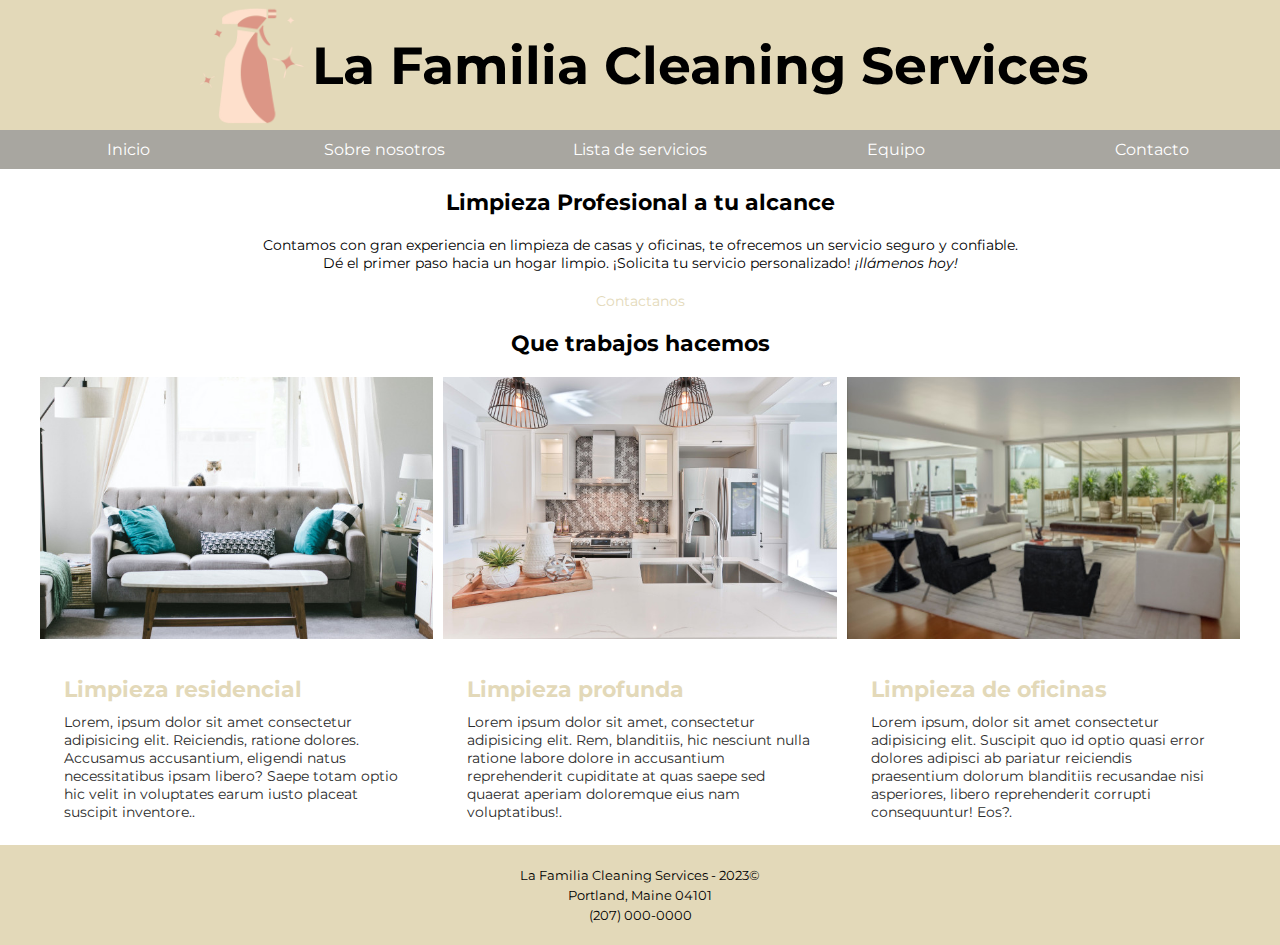
<file: index.html>
<!DOCTYPE html>
<html lang="es">

<head>
    <meta charset="UTF-8">
    <meta http-equiv="X-UA-Compatible" content="IE=edge">
    <meta name="viewport" content="width=device-width, initial-scale=1.0">
    <link rel="preconnect" href="https://fonts.googleapis.com">
    <link rel="preconnect" href="https://fonts.gstatic.com" crossorigin>
    <link rel="preconnect" href="https://fonts.googleapis.com">
    <link rel="preconnect" href="https://fonts.gstatic.com" crossorigin>
    <link href="https://fonts.googleapis.com/css2?family=Montserrat:wght@500&display=swap" rel="stylesheet">
    <link rel="stylesheet" href="./css/main.css" />
    <link rel="icon" type="image/png" href="./imagenes/favicon.png" />
    <title>La Familia Cleaning Services</title>
</head>

<body>
    <header>
        <div class="head">
            <img class="head-logo" src="./imagenes/logo-dos.png" alt="Logo" />
            <h1 class="head-titulo">La Familia Cleaning Services</h1>
        </div>
    </header>
    <nav class="nav">
        <ul>
            <li>
                <a href="./index.html">Inicio</a>
            </li>
            <li>
                <a href="./sobre_nosotros.html">Sobre nosotros</a>
            </li>
            <li>
                <a href="./lista_de_servicios.html">Lista de servicios</a>
            </li>
            <li><a href="./equipo.html">Equipo</a>
            </li>
            <li>
                <a href="./contacto.html">Contacto</a>
            </li>
        </ul>
    </nav>
    <main class="contenedor">
        <section>
            <article class="intro">
                <h2 class="intro-titulo">Limpieza Profesional a tu alcance</h2>
                <p class="intro-parrafo"> Contamos con gran experiencia en limpieza de casas y oficinas, te ofrecemos un
                    servicio seguro y confiable.</br>Dé el primer paso hacia un hogar limpio.
                    ¡Solicita tu servicio personalizado! <em>¡llámenos hoy!</em></p>
                <a class="intro-link" href="contacto.html">Contactanos</a>
            </article>
        </section>
        <seccion>
            <article class="intro">
                <h2 class="intro-titulo">Que trabajos hacemos</h2>
            </article>
        </seccion>
        <section class="cards">
            <article class="box">
                <picture class="box-img">
                    <img src="./imagenes/limpieza-residencial.jpg" alt="Un zorro rojo en la nieve">
                </picture>
                <div class="box-info">
                    <h3 class="box-title">Limpieza residencial</h3>
                    
                    <p class="box-text">Lorem, ipsum dolor sit amet consectetur adipisicing elit. Reiciendis, ratione dolores. Accusamus accusantium, eligendi natus necessitatibus ipsam libero? Saepe totam optio hic velit in voluptates earum iusto placeat suscipit inventore..</p>
                </div>
            </article>
            <article class="box">
                <picture class="box-img">
                    <img src="./imagenes/limpieza-profunda.jpg" alt="Un zorro rojo en la nieve">
                </picture>
                <div class="box-info">
                    <h3 class="box-title">Limpieza profunda</h3>
                    
                    <p class="box-text">Lorem ipsum dolor sit amet, consectetur adipisicing elit. Rem, blanditiis, hic nesciunt nulla ratione labore dolore in accusantium reprehenderit cupiditate at quas saepe sed quaerat aperiam doloremque eius nam voluptatibus!.</p>
                </div>
            </article>
            <article class="box">
                <picture class="box-img">
                    <img src="./imagenes/limpieza-oficina.jpg" alt="Un zorro rojo en la nieve">
                </picture>
                <div class="box-info">
                    <h3 class="box-title">Limpieza de oficinas</h3>
                    
                    <p class="box-text">Lorem ipsum, dolor sit amet consectetur adipisicing elit. 
                        Suscipit quo id optio quasi error dolores adipisci ab pariatur reiciendis praesentium dolorum blanditiis recusandae nisi asperiores, libero reprehenderit corrupti consequuntur! Eos?.</p>
                </div>
            </article>
        </section>



    </main>
    <aside>
    </aside>
    <footer>
        <div>
            <p>La Familia Cleaning Services - 2023&copy;</p>
            <P>Portland, Maine 04101</P>
            <p>(207) 000-0000</p>
        </div>
    </footer>
    </div>
</body>

</html>
</file>
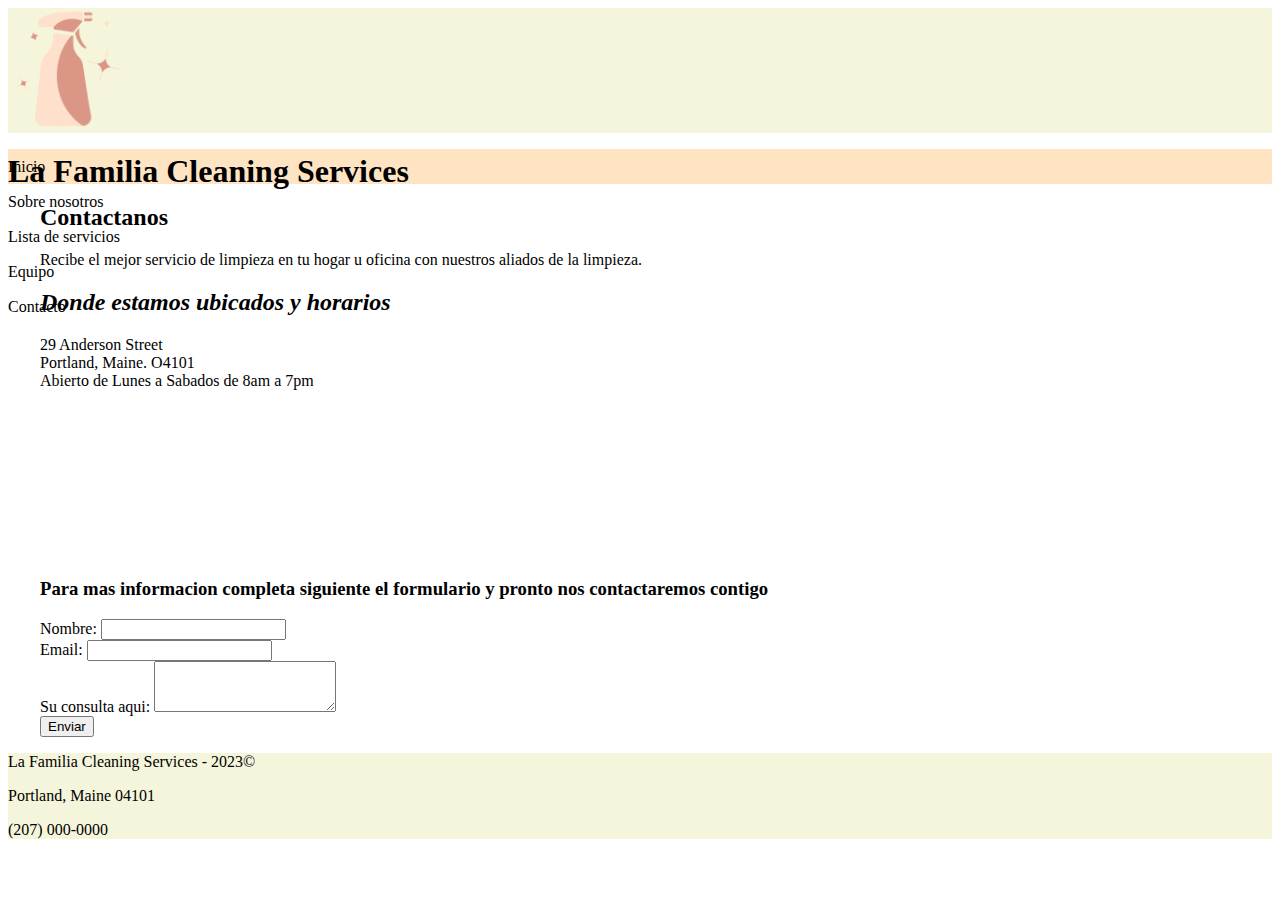
<file: contacto.html>
<!DOCTYPE html>
<html lang="es">

<head>
    <meta charset="UTF-8">
    <meta http-equiv="X-UA-Compatible" content="IE=edge">
    <meta name="viewport" content="width=device-width, initial-scale=1.0">
    <link rel="preconnect" href="https://fonts.googleapis.com">
    <link rel="preconnect" href="https://fonts.gstatic.com" crossorigin>
    <link rel="preconnect" href="https://fonts.googleapis.com">
    <link rel="preconnect" href="https://fonts.gstatic.com" crossorigin>
    <link href="https://fonts.googleapis.com/css2?family=Montserrat:wght@500&display=swap" rel="stylesheet">
    <link href="https://cdn.jsdelivr.net/npm/bootstrap@5.3.0-alpha1/dist/css/bootstrap.min.css" rel="stylesheet"
        integrity="sha384-GLhlTQ8iRABdZLl6O3oVMWSktQOp6b7In1Zl3/Jr59b6EGGoI1aFkw7cmDA6j6gD" crossorigin="anonymous">
    <link rel="stylesheet" href="./css/style.css" />
    <link rel="icon" type="image/png" href="./imagenes/favicon.png" />
    <title>La Familia Cleaning Services</title>

</head>

<body>
    <header id="header">
        <div class="row  justify-content-center align-items-center pt-3">
            <img class="header-logo col-6" src="./imagenes/logo-dos.png" alt="Logo" />
            <h1 class="col-6 text-center">La Familia Cleaning Services</h1>
        </div>
    </header>
    <div class="row">
        <nav id="menu" class="col-12 text-center">
            <ul class="row">
                <li class="col-xs-12 col-sm-12 col-md">
                    <a href="./index.html">Inicio</a>
                </li>
                <li class="col-xs-12 col-sm-12 col-md">
                    <a href="./sobre_nosotros.html">Sobre nosotros</a>
                </li>
                <li class="col-xs-12 col-sm-12 col-md">
                    <a href="./lista_de_servicios.html">Lista de servicios</a>
                <li class="col-xs-12 col-sm-12 col-md">
                    <a href="./equipo.html">Equipo</a>
                </li>
                <li class="col-xs-12 col-sm-12 col-md">
                    <a href="./contacto.html">Contacto</a>
                </li>
            </ul>
        </nav>
        <main class="contenedor">
            <section>
                <article class="col-12 mt-4">
                    <h2 class="text-center"><strong>Contactanos</strong></h2>
                    <p class="lead text-center">Recibe el mejor servicio de limpieza en tu hogar u oficina con nuestros
                        aliados
                        de la limpieza.
                    </p>
                </article>
                <article class="container">
                    <div class="row">
                        <div class="col-md-6 col-sm-12 mt-5">
                            <h2 class="text-center"><em>Donde estamos ubicados y horarios</em></h2>
                            <p class="text-center">29 Anderson Street</br>
                                Portland, Maine. O4101</br>
                                Abierto de Lunes a Sabados de 8am a 7pm
                            </p>
                        </div>
                        <iframe class="col-md-6 col-sm-12"
                            src="https://www.google.com/maps/embed?pb=!1m18!1m12!1m3!1d2886.223389360147!2d-70.25550458465787!3d43.66432367912089!2m3!1f0!2f0!3f0!3m2!1i1024!2i768!4f13.1!3m3!1m2!1s0x4cb29c6904e8bb59%3A0x14c9ff95b5f8f5e8!2s29%20Anderson%20St%2C%20Portland%2C%20ME%2004101!5e0!3m2!1ses-419!2sus!4v1674092441061!5m2!1ses-419!2sus"
                            style="border:0;" allowfullscreen="" loading="lazy"
                            referrerpolicy="no-referrer-when-downgrade"></iframe>
                    </div>
                </article>
                <div class="container mt-4">
                    <h3 class="text-center mt-3">Para mas informacion completa siguiente el formulario y pronto nos
                        contactaremos
                        contigo</h3>
                    <form method="GET" action="" enctype="application/x-www-form-urlencoded mt-4">
                        <div class="row">
                            <div class="mb-3 col-md-6 col-sm-12">
                                <label for="nombre" class="form-label">Nombre:</label>
                                <input type="text" class="form-control" name="nombre" id="nombre" placeholder="" />
                            </div>
                            <div class="mb-3 col-md-6 col-sm-12">
                                <label for="email" class="form-label">Email:</label>
                                <input type="email" class="form-control" id="email" name="email"
                                    aria-describedby="emailHelp">
                            </div>
                            <div class="mb-3 col-12">
                                <label for="descripcion" class="form-label">Su consulta aqui:</label>
                                <textarea class="form-control" id="exampleFormControlTextarea1" rows="3"></textarea>
                            </div>

                        </div>
                        <input type="submit" class="btn btn-primary mb-3" value="Enviar">
                    </form>
                </div>


            </section>
        </main>

        <footer class="row">
            <div class="col-12 text-center pt-4 pb-4">
                <p>La Familia Cleaning Services - 2023&copy;</p>
                <P>Portland, Maine 04101</P>
                <p>(207) 000-0000</p>
            </div>
        </footer>

        <script src="https://cdn.jsdelivr.net/npm/bootstrap@5.3.0-alpha1/dist/js/bootstrap.bundle.min.js"
            integrity="sha384-w76AqPfDkMBDXo30jS1Sgez6pr3x5MlQ1ZAGC+nuZB+EYdgRZgiwxhTBTkF7CXvN"
            crossorigin="anonymous"></script>
</body>

</html>
</file>
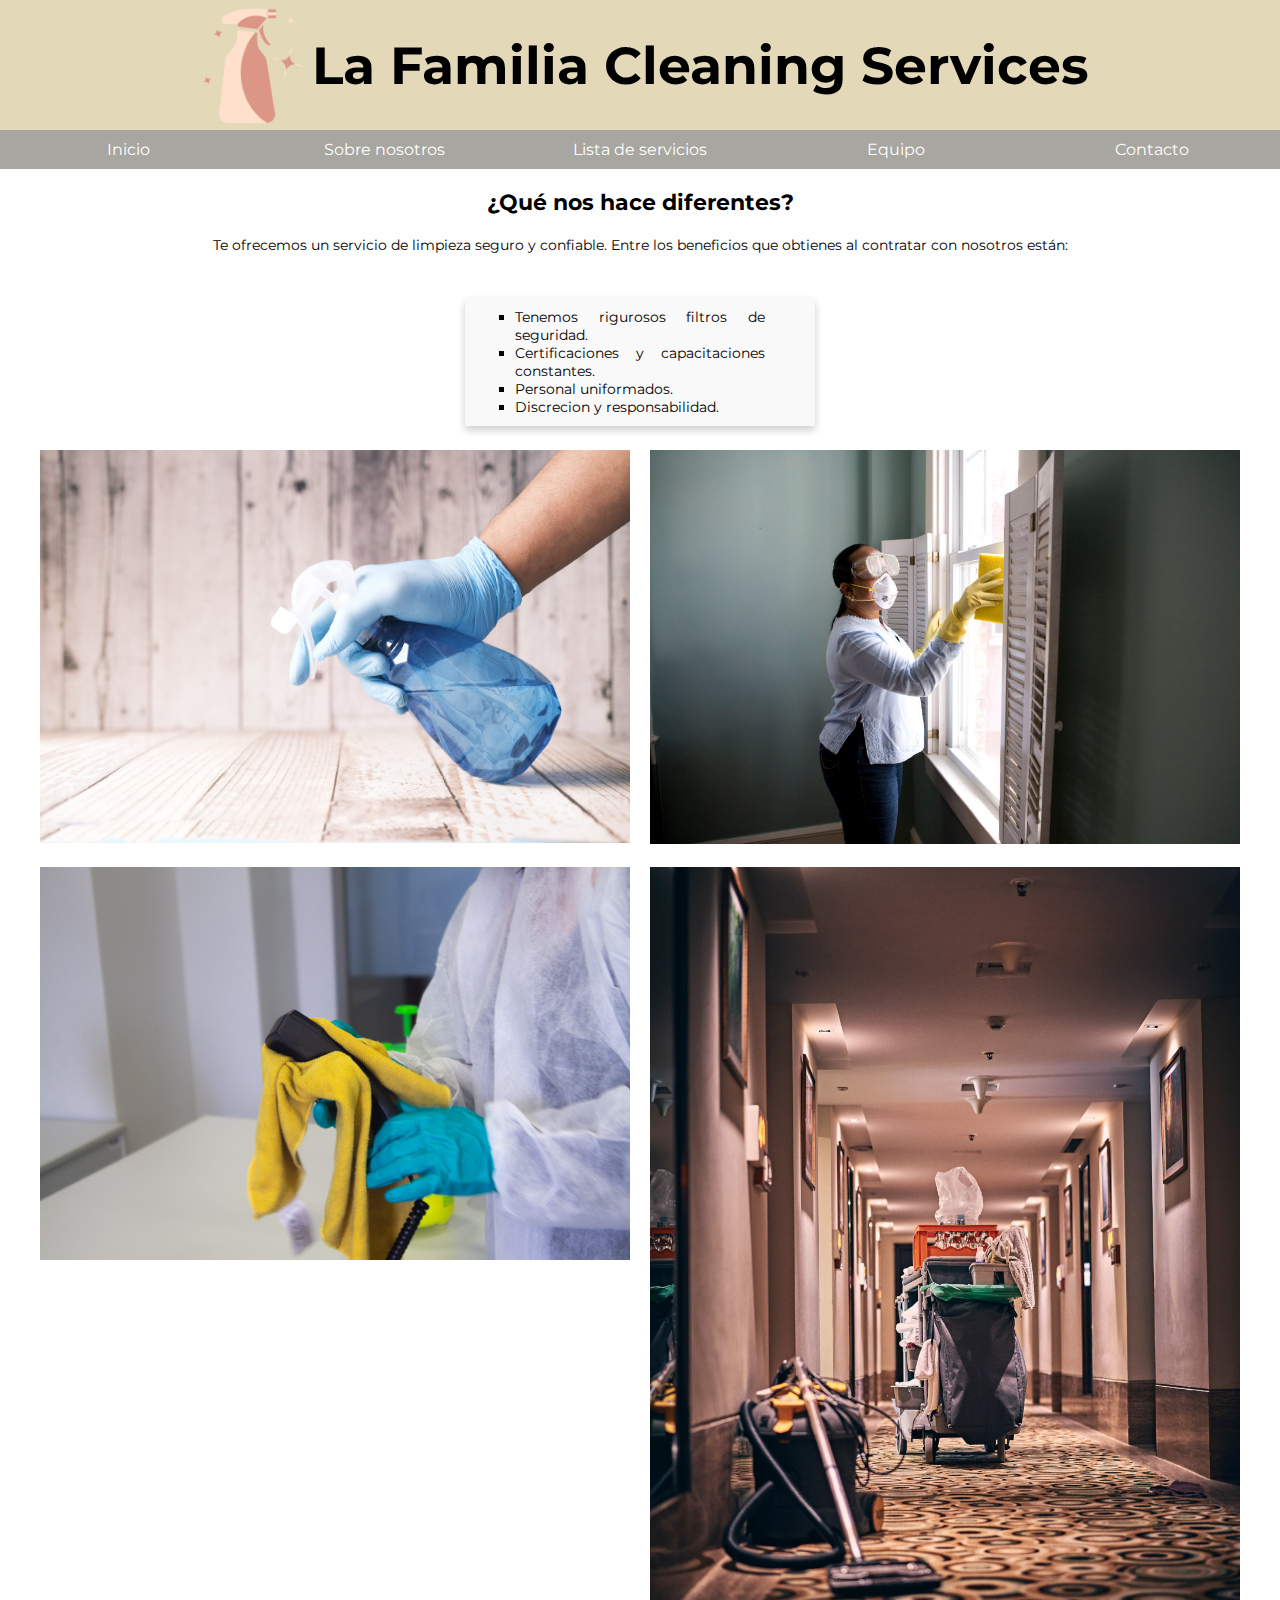
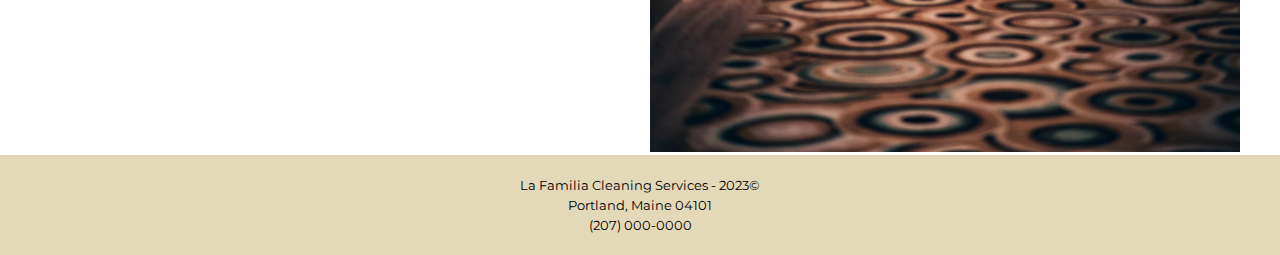
<file: equipo.html>
<!DOCTYPE html>
<html lang="es">

<head>
    <meta charset="UTF-8">
    <meta http-equiv="X-UA-Compatible" content="IE=edge">
    <meta name="viewport" content="width=device-width, initial-scale=1.0">
    <link rel="preconnect" href="https://fonts.googleapis.com">
    <link rel="preconnect" href="https://fonts.gstatic.com" crossorigin>
    <link href="https://fonts.googleapis.com/css2?family=Montserrat:wght@500&display=swap" rel="stylesheet">
    <link rel="stylesheet" href="./css/main.css" />
    <link rel="icon" type="image/png" href="./imagenes/favicon.png" />
    <title>La Familia Cleaning Services</title>
</head>

<body>
    <header>
        <div class="head">
            <img class="head-logo" src="./imagenes/logo-dos.png" alt="Logo" />
            <h1 class="head-titulo">La Familia Cleaning Services</h1>
        </div>
    </header>
    <nav>
        <ul>
            <li>
                <a href="./index.html">Inicio</a>
            </li>
            <li>
                <a href="./sobre_nosotros.html">Sobre nosotros</a>
            </li>
            <li>
                <a href="./lista_de_servicios.html">Lista de servicios</a>
            </li>
            <li><a href="./equipo.html">Equipo</a>
            </li>
            <li>
                <a href="./contacto.html">Contacto</a>
            </li>
        </ul>
    </nav>
    <main class="contenedor">
        <Section>
            <article class="intro">
                <h2 class="intro-titulo">¿Qué nos hace diferentes?</h2>
                <p class="intro-parrafo">Te ofrecemos un servicio de limpieza seguro y confiable. Entre los beneficios
                    que obtienes al
                    contratar con nosotros están:</p>
            </article>
            <article id="lista-mod">
                <div class="lista">
                    <ul>
                        <li>Tenemos rigurosos filtros de seguridad.</li>
                        <li>Certificaciones y capacitaciones constantes.</li>
                        <li>Personal uniformados.</li>
                        <li>Discrecion y responsabilidad.</li>
                    </ul>
                </div>
            </article>
        </Section>
        <section class="gallery">
            <picture class="gallery-img">
                <img src="./imagenes/equipo1.jpg" alt="equipo" />
            </picture>
            <picture class="gallery-img">
                <img src="./imagenes/equipo2.jpg" alt="equipo" />
            </picture>
            <picture class="gallery-img">
                <img src="./imagenes/equipo3.jpg" alt="equipo" />
            </picture>
            <picture class="gallery-img">
                <img src="./imagenes/equipo4.jpg" alt="equipo" />
            </picture>
            </article>
        </Section>
    </main>
    <aside></aside>
    <footer>
        <div>
            <p>La Familia Cleaning Services - 2023&copy;</p>
            <P>Portland, Maine 04101</P>
            <p>(207) 000-0000</p>
        </div>
    </footer>
</body>

</html>
</file>
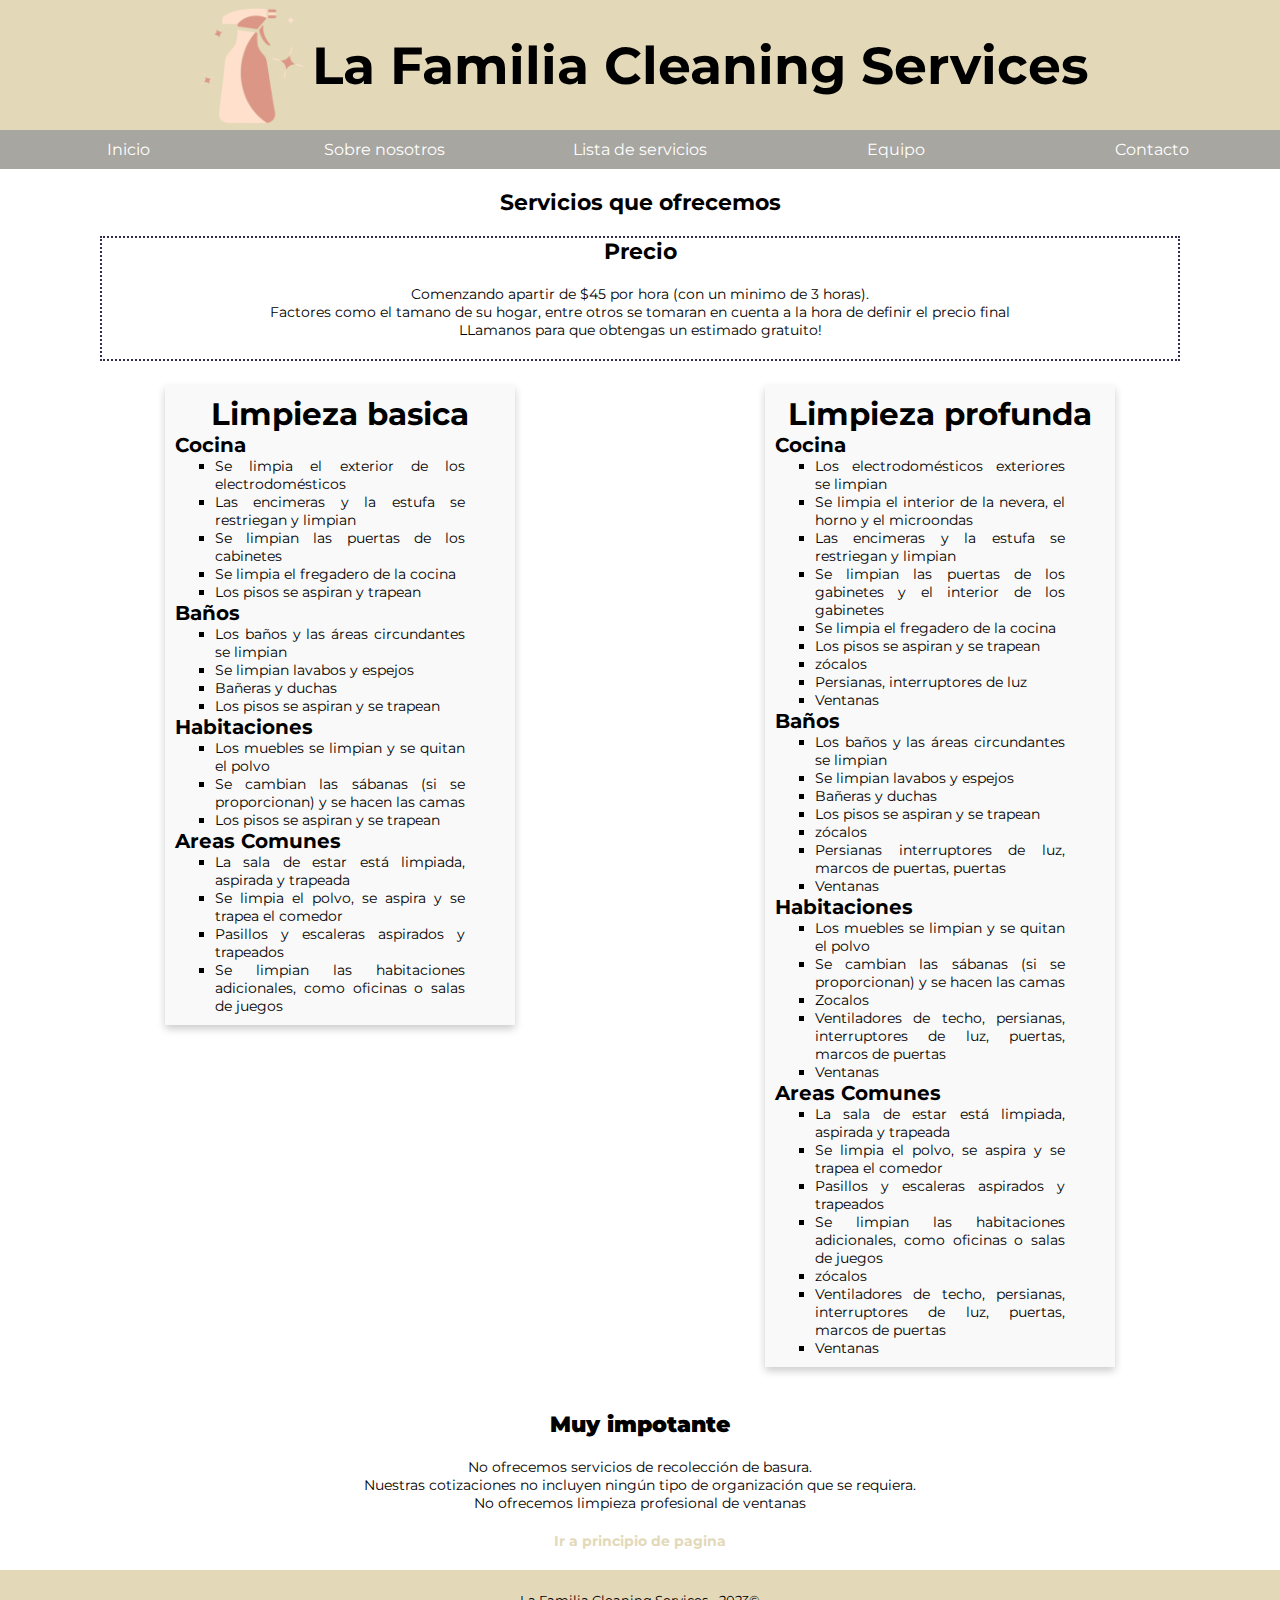
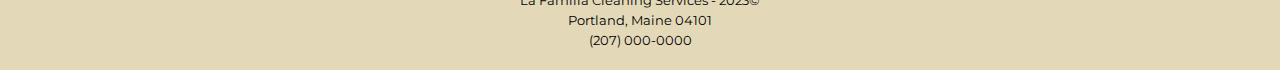
<file: lista_de_servicios.html>
<!DOCTYPE html>
<html lang="es">

<head>
    <meta charset="UTF-8">
    <meta http-equiv="X-UA-Compatible" content="IE=edge">
    <meta name="viewport" content="width=device-width, initial-scale=1.0">
    <link rel="preconnect" href="https://fonts.googleapis.com">
    <link rel="preconnect" href="https://fonts.gstatic.com" crossorigin>
    <link href="https://fonts.googleapis.com/css2?family=Montserrat:wght@500&display=swap" rel="stylesheet">
    <link rel="stylesheet" href="./css/main.css" />
    <link rel="icon" type="image/png" href="./imagenes/favicon.png" />
    <title>La Familia Cleaning Services</title>
</head>

<body>
    <header>
        <div class="head">
            <img class="head-logo" src="./imagenes/logo-dos.png" alt="Logo" />
            <h1 class="head-titulo">La Familia Cleaning Services</h1>
        </div>
    </header>
    <nav>
        <ul>
            <li>
                <a href="./index.html">Inicio</a>
            </li>
            <li>
                <a href="./sobre_nosotros.html">Sobre nosotros</a>
            </li>
            <li>
                <a href="./lista_de_servicios.html">Lista de servicios</a>
            </li>
            <li><a href="./equipo.html">Equipo</a>
            </li>
            <li>
                <a href="./contacto.html">Contacto</a>
            </li>
        </ul>
    </nav>
    </header>
    <main class="contenedor">
        <section>
            <article class="intro">
                <h2 class="intro-titulo">Servicios que ofrecemos</h2>
            </article>
            <article>
                <div id="precio" class="intro">
                    <h2 class="intro-titulo"> Precio</h2>
                    <p class="intro-parrafo">Comenzando apartir de $45 por hora (con un minimo de 3 horas).</br>
                        Factores
                        como el tamano de su hogar, entre otros se tomaran en cuenta a la hora de definir el precio
                        final</br>
                        LLamanos para que obtengas un estimado gratuito!</p>
                </div>
            </article>
            <section>
                <div class="contenedor-lista">
                    <article>
                        <div class="lista">
                            <h2 class="lista-titulo">Limpieza basica</h2>
                            <h3 class="lista-subtitulo">Cocina</h3>
                            <ul class="lista-li">
                                <li>Se limpia el exterior de los electrodomésticos</li>
                                <li>Las encimeras y la estufa se restriegan y limpian</li>
                                <li>Se limpian las puertas de los cabinetes</li>
                                <li>Se limpia el fregadero de la cocina</li>
                                <li>Los pisos se aspiran y trapean</li>
                            </ul>
                            <h3 class="lista-subtitulo">Baños</h3>
                            <ul>
                                <li>Los baños y las áreas circundantes se limpian</li>
                                <li>Se limpian lavabos y espejos</li>
                                <li>Bañeras y duchas</li>
                                <li>Los pisos se aspiran y se trapean</li>
                            </ul>
                            <h3 class="lista-subtitulo">Habitaciones</h3>
                            <ul>
                                <li>Los muebles se limpian y se quitan el polvo</li>
                                <li>Se cambian las sábanas (si se proporcionan) y se hacen las camas</li>
                                <li>Los pisos se aspiran y se trapean</li>
                            </ul>
                            <h3 class="lista-subtitulo">Areas Comunes</h3>
                            <ul>
                                <li>La sala de estar está limpiada, aspirada y trapeada</li>
                                <li>Se limpia el polvo, se aspira y se trapea el comedor</li>
                                <li>Pasillos y escaleras aspirados y trapeados</li>
                                <li>Se limpian las habitaciones adicionales, como oficinas o salas de juegos</li>
                            </ul>
                        </div>
                    </article>
                    <article>
                        <div class="lista">
                            <h2 class="lista-titulo">Limpieza profunda</h2>
                            <h3 class="lista-subtitulo">Cocina</h3>
                            <ul>
                                <li>Los electrodomésticos exteriores se limpian</li>
                                <li>Se limpia el interior de la nevera, el horno y el microondas</li>
                                <li>Las encimeras y la estufa se restriegan y limpian</li>
                                <li>Se limpian las puertas de los gabinetes y el interior de los gabinetes</li>
                                <li>Se limpia el fregadero de la cocina</li>
                                <li>Los pisos se aspiran y se trapean</li>
                                <li>zócalos</li>
                                <li>Persianas, interruptores de luz</li>
                                <li>Ventanas</li>
                            </ul>
                            <h3 class="lista-subtitulo">Baños</h3>
                            <ul>
                                <li>Los baños y las áreas circundantes se limpian</li>
                                <li>Se limpian lavabos y espejos</li>
                                <li>Bañeras y duchas</li>
                                <li>Los pisos se aspiran y se trapean</li>
                                <li>zócalos</li>
                                <li>Persianas interruptores de luz, marcos de puertas, puertas</li>
                                <li>Ventanas</li>
                            </ul>
                            <h3 class="lista-subtitulo">Habitaciones</h3>
                            <ul>
                                <li>Los muebles se limpian y se quitan el polvo</li>
                                <li>Se cambian las sábanas (si se proporcionan) y se hacen las camas</li>
                                <li>Zocalos</li>
                                <li>Ventiladores de techo, persianas, interruptores de luz, puertas, marcos de
                                    puertas
                                </li>
                                <li>Ventanas</li>
                            </ul>
                            <h3 class="lista-subtitulo">Areas Comunes</h3>
                            <ul>
                                <li>La sala de estar está limpiada, aspirada y trapeada</li>
                                <li>Se limpia el polvo, se aspira y se trapea el comedor</li>
                                <li>Pasillos y escaleras aspirados y trapeados</li>
                                <li>Se limpian las habitaciones adicionales, como oficinas o salas de juegos</li>
                                <li>zócalos</li>
                                <li>Ventiladores de techo, persianas, interruptores de luz, puertas, marcos de
                                    puertas
                                </li>
                                <li>Ventanas</li>
                            </ul>
                        </div>
                    </article>
                </div>
            </section>
            <section>
                <article class="intro">
                    <h2 class="intro-titulo"><strong>Muy impotante</strong></h2>
                    <p class="intro-parrafo">No ofrecemos servicios de recolección de basura. </br>
                        Nuestras cotizaciones no incluyen ningún tipo de organización que se requiera.</br>
                        No ofrecemos limpieza profesional de ventanas</p>
                    <a class="intro-link" href="#top"><strong>Ir a principio de pagina</strong> </a>
                </article>
            </section>

    </main>
    <aside>
    </aside>
    <footer>
        <div>
            <p>La Familia Cleaning Services - 2023&copy;</p>
            <P>Portland, Maine 04101</P>
            <p>(207) 000-0000</p>
        </div>
    </footer>
</body>

</html>
</file>
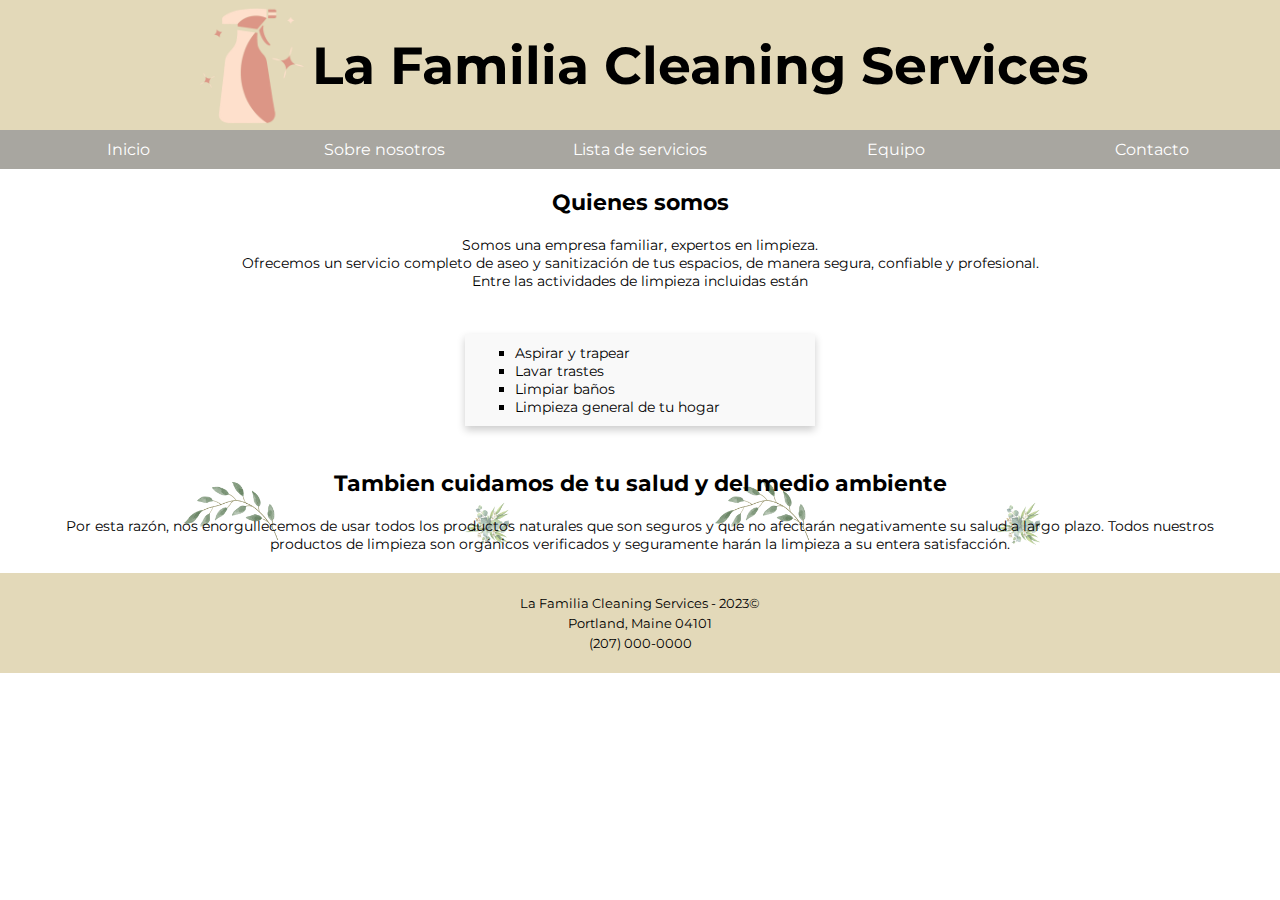
<file: sobre_nosotros.html>
<!DOCTYPE html>
<html lang="es">

<head>
    <meta charset="UTF-8">
    <meta http-equiv="X-UA-Compatible" content="IE=edge">
    <meta name="viewport" content="width=device-width, initial-scale=1.0">
    <link rel="preconnect" href="https://fonts.googleapis.com">
    <link rel="preconnect" href="https://fonts.gstatic.com" crossorigin>
    <link href="https://fonts.googleapis.com/css2?family=Montserrat:wght@500&display=swap" rel="stylesheet">
    <link rel="stylesheet" href="./css/main.css" />
    <link rel="icon" type="image/png" href="./imagenes/favicon.png" />
    <title>La Familia Cleaning Services</title>
</head>

<body>
    <header>
        <div class="head">
            <img class="head-logo" src="./imagenes/logo-dos.png" alt="Logo" />
            <h1 class="head-titulo">La Familia Cleaning Services</h1>
        </div>
    </header>
    </header>
    <nav>
        <ul>
            <li>
                <a href="./index.html">Inicio</a>
            </li>
            <li>
                <a href="./sobre_nosotros.html">Sobre nosotros</a>
            </li>
            <li>
                <a href="./lista_de_servicios.html">Lista de servicios</a>
            </li>
            <li><a href="./equipo.html">Equipo</a>
            </li>
            <li>
                <a href="./contacto.html">Contacto</a>
            </li>
        </ul>
    </nav>

    <main class="contenedor">
        <section>
            <article class="intro">
                <h2 class="intro-titulo">Quienes somos</h2>
                <p class="intro-parrafo">Somos una empresa familiar, expertos en limpieza.</br>
                    Ofrecemos un servicio completo de aseo y sanitización de tus espacios, de manera segura, confiable y
                    profesional.</br>
                    Entre las actividades de limpieza incluidas están</p>
            </article>
            <article id="lista-mod">
                <div class="lista">
                    <ul>
                        <li>Aspirar y trapear</li>
                        <li>Lavar trastes</li>
                        <li>Limpiar baños</li>
                        <li>Limpieza general de tu hogar</li>
                    </ul>
                </div>
            </article>

            <article class="intro">
                <div id="green">
                    <h2 class="intro-titulo">Tambien cuidamos de tu salud y del medio ambiente</h2>
                    <p class="intro-parrafo">Por esta razón, nos enorgullecemos de usar todos los productos naturales
                        que son seguros y que no
                        afectarán negativamente su salud a largo plazo. Todos nuestros productos de limpieza son
                        orgánicos verificados y seguramente harán la limpieza a su entera satisfacción.</p>
                </div>
            </article>
        </section>
    </main>
    <aside>
    </aside>
    <footer>
        <div>
            <p>La Familia Cleaning Services - 2023&copy;</p>
            <P>Portland, Maine 04101</P>
            <p>(207) 000-0000</p>
        </div>
    </footer>
</body>

</html>
</file>
<file: css/main.css>
:root {
    --primary: #e3d9b9;
    --secondary: #a8a6a0;
    --tertiary: rgb(249, 249, 249);
    --alternative: #302F4D;
    --text-color: #2B2B2B;

    --spacing-large: 6rem;
    --spacing-medium: 2.4rem;
    --spacing-small: 2rem;
    --spacing-xsmall: 1rem;

    --font-principal: 'montserrat', Arial, Helvetica, sans-serif;

    --text-large: 5.2em;
    --text-medium: 2.2em;
    --text-base: 1.6em;
    --text-small: 1.4em;
}

*::after,
*::before,
* {
    margin: 0;
    padding: 0;
    box-sizing: border-box;
}

html {
    font-size: 62.5%;
}

body {
    font-family: var(--font-principal);
}

img {
    width: 100%;
    height: auto;

}

nav ul {
    list-style: none;
    font-size: 0;
    padding: 0;
}

nav ul li {
    display: inline-block;
    width: 20%;

}

nav ul li a {
    font-size: 1.6rem;
    text-align: center;
    display: block;
    color: white;
    background-color: var(--secondary);
    padding: var(--spacing-xsmall);
    text-decoration: none;
    transition: all 0.3s;
}


a:hover {
    background-color: var(--alternative);
    color: var(--primary);
}


.head {
    display: flex;
    justify-content: center;
    align-items: center;
    height: 130px;
    background: var(--primary);
}


.head-logo {
    max-width: 120px;

}

.head-titulo {
    font-size: var(--text-large);
    font-family: var(--font-principal);
}


.contenedor {
    max-width: 1200px;
    margin: 0 auto;
    margin-top: var(--spacing-xsmall);


}

.cards {
    display: flex;
    gap: var(--spacing-xsmall);
    justify-content: center;
    flex-wrap: wrap;
}

.box {
    display: flex;
    flex-direction: column;
    gap: var(--spacing-xsmall);
    flex: 1 1 clamp(300px, 30%, 400px);
}

.box-info {
    display: flex;
    flex-direction: column;
    padding: var(--spacing-medium);
}

.box-title {
    font-family: var(--font-title);
    font-size: var(--text-medium);
    color: var(--primary);
}


.box-text {
    margin-top: 1rem;
    font-size: var(--text-small);
    color: var(--text-color);
}


.intro {
    text-align: center;
    margin: var(--spacing-small) 0px;
}

.intro-titulo {
    font-size: var(--text-medium);
}

.intro-parrafo {
    font-size: var(--text-small);
    margin-top: var(--spacing-small);
    margin-bottom: var(--spacing-small);
}

.intro-link {
    text-decoration: none;
    font-size: var(--text-small);
    color: var(--primary);
    padding: var(--spacing-xsmall);
    transition: all 0.3s;

}


.info {
    display: flex;
    align-items: center;
    justify-content: center;
    gap: var(--spacing-large);

}

.info-descripcion {
    text-align: center;
}

.info-titulo {
    font-size: var(--text-medium);

}

.info-mapa {
    width: 600px;
    height: 300px;

}

.info-texto {
    font-size: var(--text-small);
    margin-top: var(--spacing-xsmall);

}

#green {
    background-image: url("./img/green.png");
    background-repeat: repeat;
    background-position: center;
    background-size: contain;
}



footer {
    background: var(--primary);
    color: rgb(0, 0, 0);
    text-align: center;
    height: 100px;
    line-height: 20px;
    font-size: small;
}

footer div {
    padding: 20px;
}

div a {
    text-align: center;
    text-decoration: none;
    padding: 10px;
    display: inline-block;
    width: 100%;
    color: rgb(200, 117, 84);
}

.lista {
    width: 350px;
    background-color: var(--tertiary);
    padding: var(--spacing-xsmall) 0;
    font-size: var(--text-small);
    text-align: justify;
    box-shadow: 0 4px 8px 0 rgba(0,0,0,0.2);
    transition: 0.3s;
    margin: var(--spacing-medium)
}
     
.lista:hover {
    box-shadow: 0 8px 16px 0 rgba(0,0,0,0.2);
}
#lista-mod{
    display: flex;
  justify-content: center;
}
#precio {
    border: dotted 2px var(--alternative);
    margin: 0 var(--spacing-large);

}
div ul {
    margin-left: 50px;
    margin-right: 50px;
    list-style-type: square;
}
.lista-titulo {
    font-size: var(--text-medium);
    text-align: center;
}
.lista-subtitulo {
    font-size: var(--spacing-small);
    margin-left: var(--spacing-xsmall);
}
.contenedor-lista {
    display: flex;
    justify-content: space-around;
}
.gallery {
    display: grid;
    grid-template-columns: repeat(12, 1fr);
    
    gap: var(--spacing-small);
}
.gallery-img:nth-of-type(1){
    grid-column: span 6;
}
.gallery-img:nth-of-type(2){
    grid-column: span 6;
}
.gallery-img:nth-of-type(3){
    grid-column: span 6;
}
.gallery-img:nth-of-type(4){
    grid-column: span 6;
 
}

@media screen and (max-width: 785px) {
    nav ul li {
        width: 100%;
        border-top: 1px solid white;

    }
    .contenedor-lista {
        display: flex;
        flex-direction: column;
        align-items: center;
    }
        
}

@media screen and (max-width: 1075px) {
    .info {
        display: flex;
        flex-direction: column;
        gap: var(--spacing-small);
        align-items: center;

    }
}

@media screen and (max-width: 620px) {
    .info-mapa {
        width: 300px;
        height: 300px;
    }

}

@media screen and (max-width: 900px) {
    .head-titulo {
        font-size: var(--spacing-medium);

    }

}
</file>
<file: css/style.css>
img {
    width: 100%;
    height: auto;

}
.contenedor {
    max-width: 1200px;
    margin: 0 auto;
    margin-top: var(--spacing-xsmall);


}

#header {
    background-color: beige;
    height: 125px;
    
}
.header-logo {
    max-width: 120px;
}
#header h1 {
    font-family: var(--font-principal);
    padding: 0;
    
}
#menu {
    height: 35px;
    background-color: bisque;
}
#menu ul {
    text-decoration: none;
    list-style: none;
    line-height: 35px;
    padding: 0;
}
#menu a {
    color: var(--tertiary);
    text-decoration: none;
    transition: all 0.3s;
    display: block;
}
a:hover {
    background-color: violet;
    color: pink;
}
footer {
    background-color: beige;
}
@media (max-width: 768px){
    #menu {
        height: auto;
      
    }
    #menu li {
        padding: 0;
    }
}
</file>
